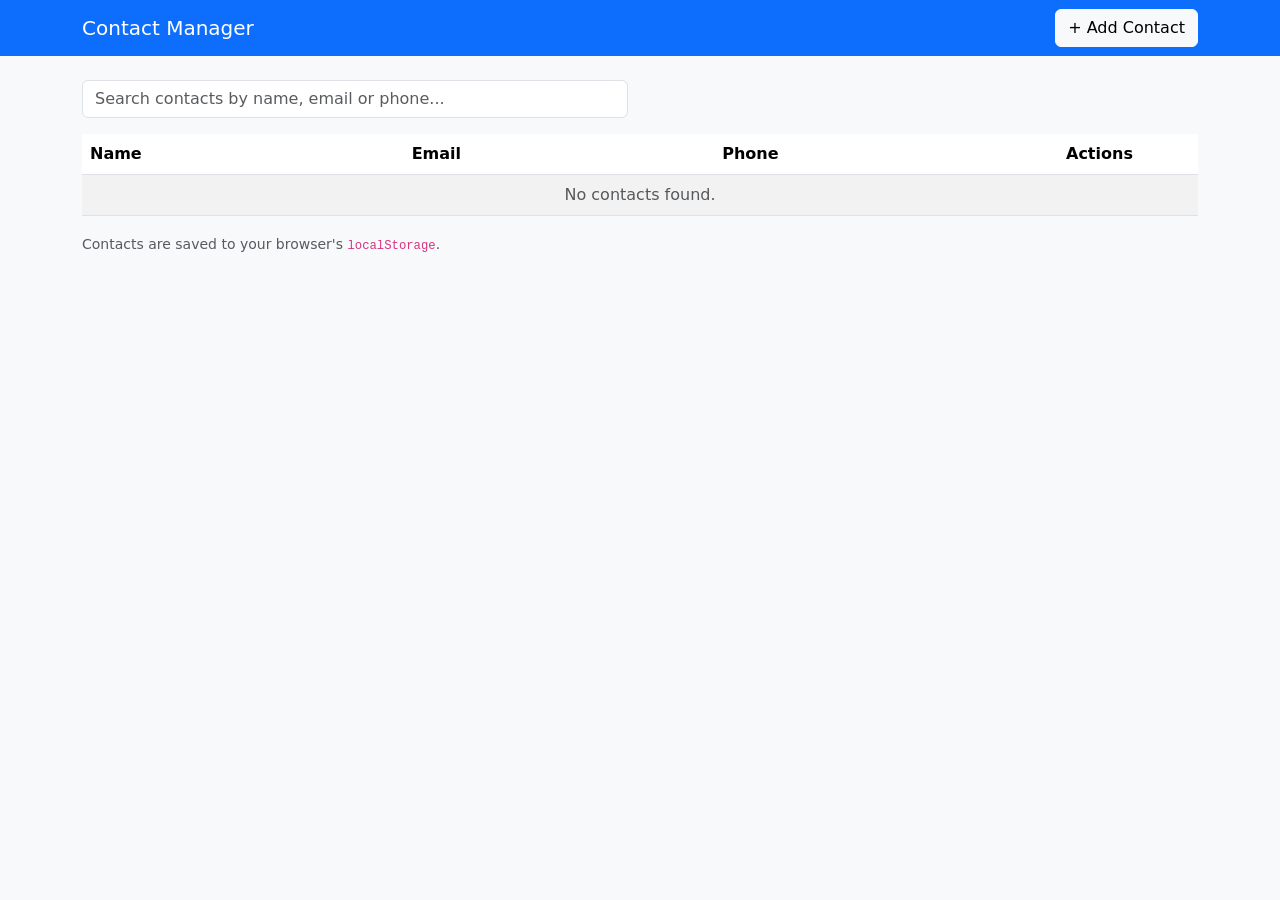
<file: contact-app/index.html>
<!doctype html>
<html lang="en">
<head>
  <meta charset="utf-8">
  <meta name="viewport" content="width=device-width, initial-scale=1">
  <title>Contact Manager app</title>
  <link href="https://cdn.jsdelivr.net/npm/bootstrap@5.3.2/dist/css/bootstrap.min.css" rel="stylesheet">
  <link rel="stylesheet" href="css/styles.css">
</head>
<body>
  <nav class="navbar navbar-expand-lg navbar-dark bg-primary mb-4">
    <div class="container">
      <a class="navbar-brand" href="#">Contact Manager</a>
      <button class="btn btn-light" id="addContactBtn">+ Add Contact</button>
    </div>
  </nav>

  <div class="container">
    <div class="row mb-3">
      <div class="col-md-6">
        <input class="form-control" id="searchInput" placeholder="Search contacts by name, email or phone...">
      </div>
    </div>

    <div id="alertPlaceholder"></div>

    <div class="table-responsive">
      <table class="table table-striped" id="contactsTable">
        <thead>
          <tr>
            <th>Name</th>
            <th>Email</th>
            <th>Phone</th>
            <th style="width:140px">Actions</th>
          </tr>
        </thead>
        <tbody id="contactsTbody"></tbody>
      </table>
    </div>

    <p class="text-muted"><small>Contacts are saved to your browser's <code>localStorage</code>.</small></p>
  </div>

  <!-- Modal -->
  <div class="modal fade" id="contactModal" tabindex="-1" aria-hidden="true">
    <div class="modal-dialog">
      <div class="modal-content">
        <form id="contactForm">
          <div class="modal-header">
            <h5 class="modal-title" id="modalTitle">Add Contact</h5>
            <button type="button" class="btn-close" data-bs-dismiss="modal" aria-label="Close"></button>
          </div>
          <div class="modal-body">
            <input type="hidden" id="contactId">
            <div class="mb-3">
              <label for="name" class="form-label">Name</label>
              <input type="text" class="form-control" id="name" required>
            </div>
            <div class="mb-3">
              <label for="email" class="form-label">Email</label>
              <input type="email" class="form-control" id="email" required>
            </div>
            <div class="mb-3">
              <label for="phone" class="form-label">Phone</label>
              <input type="tel" class="form-control" id="phone">
            </div>
          </div>
          <div class="modal-footer">
            <button type="button" class="btn btn-secondary" data-bs-dismiss="modal">Cancel</button>
            <button type="submit" class="btn btn-primary" id="saveBtn">Save</button>
          </div>
        </form>
      </div>
    </div>
  </div>

  <script src="https://cdn.jsdelivr.net/npm/bootstrap@5.3.2/dist/js/bootstrap.bundle.min.js"></script>
  <script src="js/app.js"></script>
</body>
</html>
</file>
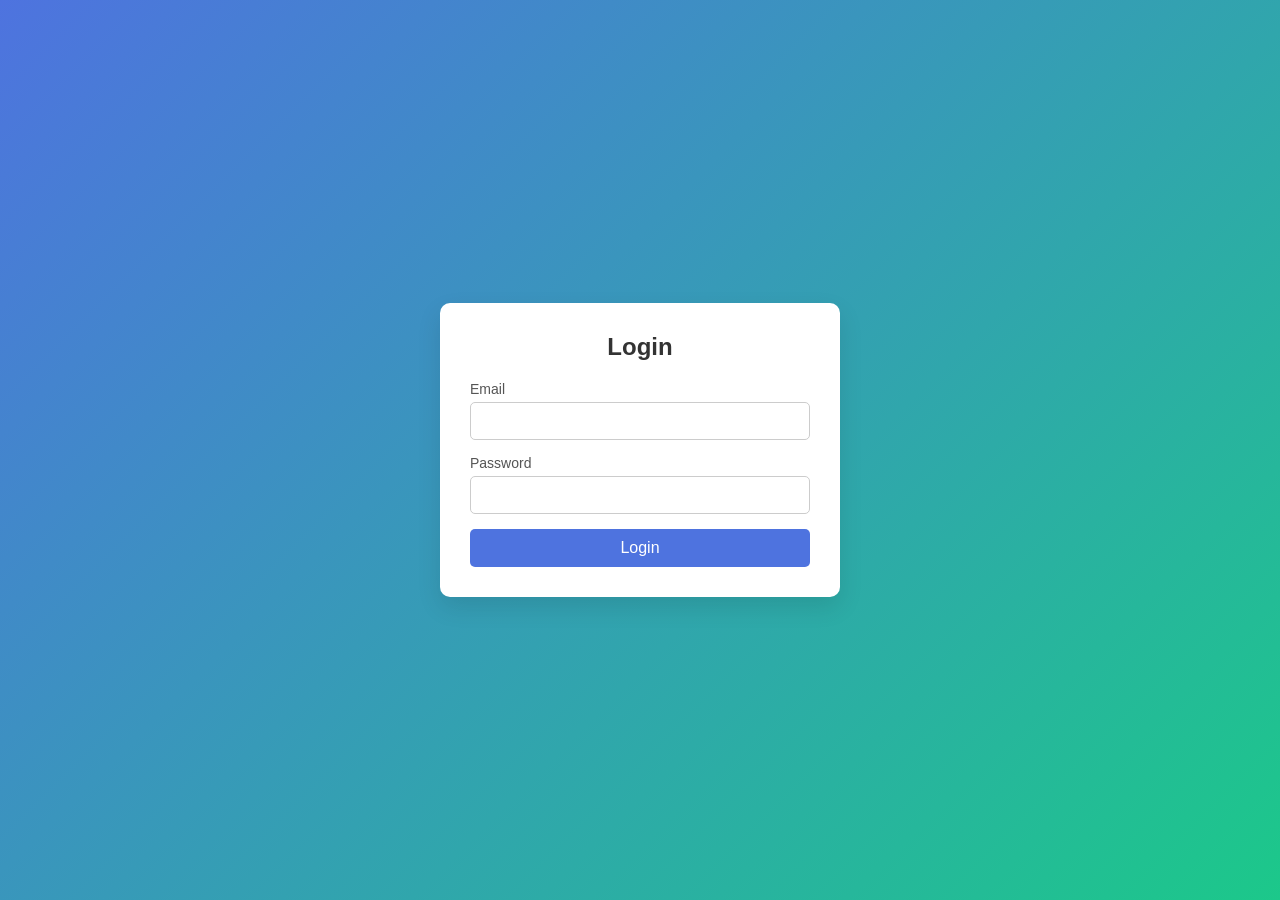
<file: login.html>
<!DOCTYPE html>
<html lang="en">
<head>
    <meta charset="UTF-8">
    <title>Login Form</title>
    <meta name="viewport" content="width=device-width, initial-scale=1.0">

    <style>
        * {
            box-sizing: border-box;
            margin: 0;
            padding: 0;
            font-family: Arial, sans-serif;
        }

        body {
            height: 100vh;
            display: flex;
            justify-content: center;
            align-items: center;
            background: linear-gradient(135deg, #4e73df, #1cc88a);
        }

        .login-container {
            background: #ffffff;
            padding: 30px;
            border-radius: 10px;
            width: 100%;
            max-width: 400px;
            box-shadow: 0 10px 25px rgba(0,0,0,0.1);
        }

        .login-container h2 {
            text-align: center;
            margin-bottom: 20px;
            color: #333;
        }

        .form-group {
            margin-bottom: 15px;
        }

        label {
            display: block;
            margin-bottom: 5px;
            font-size: 14px;
            color: #555;
        }

        input {
            width: 100%;
            padding: 10px;
            border-radius: 5px;
            border: 1px solid #ccc;
            font-size: 14px;
        }

        input:focus {
            outline: none;
            border-color: #4e73df;
        }

        .error {
            color: red;
            font-size: 12px;
            margin-top: 5px;
        }

        button {
            width: 100%;
            padding: 10px;
            border: none;
            border-radius: 5px;
            background-color: #4e73df;
            color: white;
            font-size: 16px;
            cursor: pointer;
            transition: 0.3s;
        }

        button:hover {
            background-color: #2e59d9;
        }

        @media (max-width: 480px) {
            .login-container {
                padding: 20px;
            }
        }
    </style>
</head>
<body>

<div class="login-container">
    <h2>Login</h2>
    <form id="loginForm">

        <div class="form-group">
            <label>Email</label>
            <input type="text" id="email">
            <div class="error" id="emailError"></div>
        </div>

        <div class="form-group">
            <label>Password</label>
            <input type="password" id="password">
            <div class="error" id="passwordError"></div>
        </div>

        <button type="submit">Login</button>

    </form>
</div>

<script>
    document.getElementById("loginForm").addEventListener("submit", function(event) {
        event.preventDefault();

        let email = document.getElementById("email").value.trim();
        let password = document.getElementById("password").value.trim();

        let emailError = document.getElementById("emailError");
        let passwordError = document.getElementById("passwordError");

        emailError.textContent = "";
        passwordError.textContent = "";

        let isValid = true;

        // Email validation
        let emailPattern = /^[^ ]+@[^ ]+\.[a-z]{2,3}$/;
        if (email === "") {
            emailError.textContent = "Email is required";
            isValid = false;
        } else if (!email.match(emailPattern)) {
            emailError.textContent = "Enter a valid email address";
            isValid = false;
        }

        // Password validation
        if (password === "") {
            passwordError.textContent = "Password is required";
            isValid = false;
        } else if (password.length < 6) {
            passwordError.textContent = "Password must be at least 6 characters";
            isValid = false;
        }

        if (isValid) {
            alert("Login successful!");
        }
    });
</script>

</body>
</html>
</file>
<file: contact-app/css/styles.css>
body { background: #f8f9fa; }
#addContactBtn { margin-left: auto; }
.table-responsive { max-height: 60vh; overflow: auto; }
.modal .form-control:invalid { box-shadow: none; }
.alert-fixed { position: fixed; top: 1rem; right: 1rem; z-index: 1080; min-width: 220px; }
</file>
